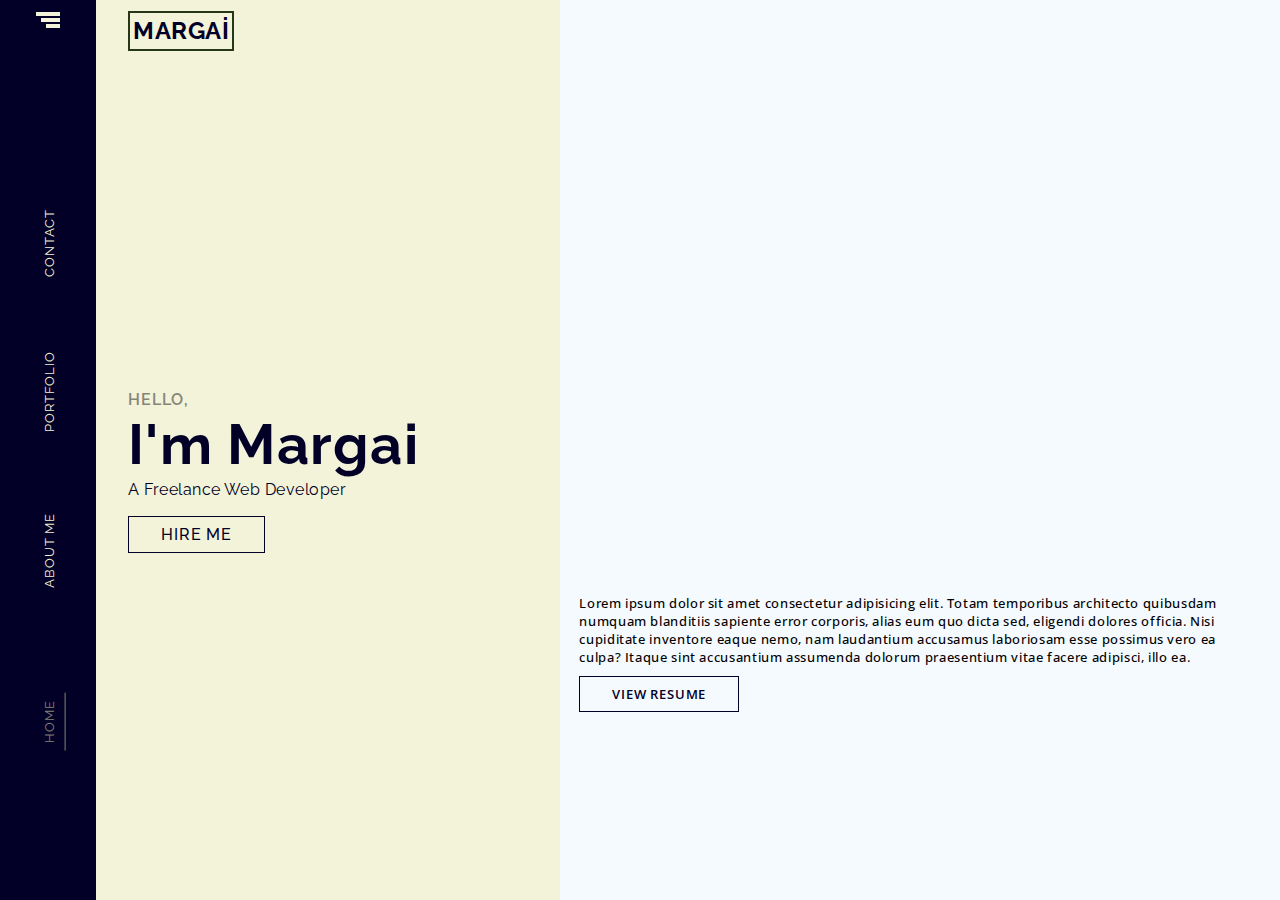
<file: index.html>
<!DOCTYPE html>
<html lang="en">
  <head>
    <meta charset="UTF-8" />
    <meta name="viewport" content="width=device-width, initial-scale=1.0" />
    <meta http-equiv="X-UA-Compatible" content="ie=edge" />
    <title>Margai Wangara | Home</title>

    <!-- Font awesome -->
    <link
      rel="stylesheet"
      href="https://use.fontawesome.com/releases/v5.7.2/css/all.css"
      integrity="sha384-fnmOCqbTlWIlj8LyTjo7mOUStjsKC4pOpQbqyi7RrhN7udi9RwhKkMHpvLbHG9Sr"
      crossorigin="anonymous"
    />
    <!-- Custom Styles -->
    <link rel="stylesheet" href="css/styles.css" />
  </head>
  <body>
    <div class="container">
      <header>
        <span>
          <span></span>
          <span></span>
          <span></span>
        </span>
        <nav>
          <ul class="navbar-nav">
            <li><a href="#" class="active">home</a></li>
            <li><a href="#">about me</a></li>
            <li><a href="#">portfolio</a></li>
            <li><a href="#">contact</a></li>
          </ul>
        </nav>
      </header>
      <div class="content">
        <div class="home">
          <div class="center">
            <div class="top">
              <!--       <img src="https://scontent-frx5-1.xx.fbcdn.net/v/t1.0-9/12321379_1286078384741756_4791344662299519083_n.jpg?_nc_cat=100&_nc_ht=scontent-frx5-1.xx&oh=909c296ecf6f631ba02d70f7a435f9a0&oe=5CDBA5E0" alt="sample-image"> -->
            </div>
            <div class="bottom">
              <p>
                Lorem ipsum dolor sit amet consectetur adipisicing elit. Totam
                temporibus architecto quibusdam numquam blanditiis sapiente
                error corporis, alias eum quo dicta sed, eligendi dolores
                officia. Nisi cupiditate inventore eaque nemo, nam laudantium
                accusamus laboriosam esse possimus vero ea culpa? Itaque sint
                accusantium assumenda dolorum praesentium vitae facere adipisci,
                illo ea.
              </p>
              <span><a href="#" class="btn btn-secondary">view resume</a></span>
            </div>
          </div>
          <div class="left">
            <a href="#" class="navbar-brand">
              <span>margaİ</span>
            </a>
            <div class="center">
              <h6>hello,</h6>
              <h3>i'm margai</h3>
              <p>a freelance web developer</p>
              <a href="#" class="btn btn-primary">hire me</a>
            </div>
            <div class="bottom">
              <ul>
                <li>
                  <a
                    href="https://www.facebook.com/margai.wangara/"
                    target="_blank"
                    title="Facebook"
                    ><i class="fab fa-facebook-f"></i
                  ></a>
                </li>
                <li>
                  <a
                    href="https://twitter.com/margaiwangara/"
                    target="_blank"
                    title="Twitter"
                    ><i class="fab fa-twitter"></i
                  ></a>
                </li>
                <li>
                  <a
                    href="https://www.linkedin.com/in/margai-wangara-344872108/"
                    target="_blank"
                    title="LinkedIn"
                    ><i class="fab fa-linkedin-in"></i
                  ></a>
                </li>
                <li>
                  <a
                    href="https://github.com/margaiwangara/"
                    target="_blank"
                    title="Github"
                    ><i class="fab fa-github"></i
                  ></a>
                </li>
                <li>
                  <a
                    href="https://codepen.io/wangara-margai/"
                    target="_blank"
                    title="Codepen"
                    ><i class="fab fa-codepen"></i
                  ></a>
                </li>
              </ul>
            </div>
          </div>
        </div>
        <div class="portfolio">
          <div class="portfolio-inner">
            <h5>the selected of</h5>
            <h3>portfolİo</h3>
            <div class="works">
              <ul class="tabs">
                <li><a href="#" class="tab active">all</a></li>
                <li><a href="#" class="tab">frontend</a></li>
                <li><a href="#" class="tab">backend</a></li>
                <li><a href="#" class="tab">mobile</a></li>
              </ul>
              <div class="work">
                <div class="card">
                  <div class="logo">
                    <span class="logo-text">
                      m
                    </span>
                  </div>
                  <div class="card-body">
                    <h4><a href="#" class="project-name">Title</a></h4>
                    <p class="project-description">
                      Lorem ipsum dolor sit amet consectetur adipisicing elit.
                      Sed, dolorum?
                    </p>
                    <h6><i class="fas fa-code"></i> html</h6>
                  </div>
                </div>
                <div class="card">
                  <div class="logo">
                    <span class="logo-text">
                      m
                    </span>
                  </div>
                  <div class="card-body">
                    <h4><a href="#" class="project-name">Title</a></h4>
                    <p class="project-description">
                      Lorem ipsum dolor sit amet consectetur adipisicing elit.
                      Sed, dolorum?
                    </p>
                    <h6><i class="fas fa-code"></i> html</h6>
                  </div>
                </div>
                <div class="card">
                  <div class="logo">
                    <span class="logo-text">
                      m
                    </span>
                  </div>
                  <div class="card-body">
                    <h4><a href="#" class="project-name">Title</a></h4>
                    <p class="project-description">
                      Lorem ipsum dolor sit amet consectetur adipisicing elit.
                      Sed, dolorum?
                    </p>
                    <h6><i class="fas fa-code"></i> html</h6>
                  </div>
                </div>
                <div class="card">
                  <div class="logo">
                    <span class="logo-text">
                      m
                    </span>
                  </div>
                  <div class="card-body">
                    <h4><a href="#" class="project-name">Title</a></h4>
                    <p class="project-description">
                      Lorem ipsum dolor sit amet consectetur adipisicing elit.
                      Sed, dolorum?
                    </p>
                    <h6><i class="fas fa-code"></i> html</h6>
                  </div>
                </div>
                <div class="card">
                  <div class="logo">
                    <span class="logo-text">
                      m
                    </span>
                  </div>
                  <div class="card-body">
                    <h4><a href="#" class="project-name">Title</a></h4>
                    <p class="project-description">
                      Lorem ipsum dolor sit amet consectetur adipisicing elit.
                      Sed, dolorum?
                    </p>
                    <h6><i class="fas fa-code"></i> html</h6>
                  </div>
                </div>
                <div class="card">
                  <div class="logo">
                    <span class="logo-text">
                      m
                    </span>
                  </div>
                  <div class="card-body">
                    <h4><a href="#" class="project-name">Title</a></h4>
                    <p class="project-description">
                      Lorem ipsum dolor sit amet consectetur adipisicing elit.
                      Sed, dolorum?
                    </p>
                    <h6><i class="fas fa-code"></i> html</h6>
                  </div>
                </div>
                <!-- <a href="#" class="work-grid"><img src="https://images.pexels.com/photos/270366/pexels-photo-270366.jpeg?auto=compress&cs=tinysrgb&dpr=2&h=650&w=940" alt="test-image"></a>
                            <a href="#" class="work-grid"><img src="https://images.pexels.com/photos/546819/pexels-photo-546819.jpeg?auto=compress&cs=tinysrgb&dpr=2&h=650&w=940" alt="test-image-2"></a>
                            <a href="#" class="work-grid"><img src="https://images.pexels.com/photos/360591/pexels-photo-360591.jpeg?auto=compress&cs=tinysrgb&dpr=2&h=650&w=940" alt="test-image-2"></a>
                            <a href="#" class="work-grid"><img src="https://images.pexels.com/photos/226232/pexels-photo-226232.jpeg?auto=compress&cs=tinysrgb&dpr=2&h=650&w=940" alt="test-image-2"></a>
                            <a href="#" class="work-grid"><img src="https://images.pexels.com/photos/325111/pexels-photo-325111.jpeg?auto=compress&cs=tinysrgb&dpr=2&h=650&w=940" alt="test-image-2"></a>
                            <a href="#" class="work-grid"><img src="https://images.pexels.com/photos/574073/pexels-photo-574073.jpeg?auto=compress&cs=tinysrgb&dpr=2&h=650&w=940" alt="test-image-2"></a>
                            <a href="#" class="work-grid"><img src="https://images.pexels.com/photos/270360/pexels-photo-270360.jpeg?auto=compress&cs=tinysrgb&dpr=2&h=650&w=940" alt="test-image-2"></a>
                            <a href="#" class="work-grid"><img src="https://images.pexels.com/photos/965345/pexels-photo-965345.jpeg?auto=compress&cs=tinysrgb&dpr=2&h=650&w=940" alt="test-image-2"></a>
                            <a href="#" class="work-grid"><img src="https://images.pexels.com/photos/239898/pexels-photo-239898.jpeg?auto=compress&cs=tinysrgb&dpr=2&h=650&w=940" alt="test-image-2"></a> -->
              </div>
              <!-- <span><a href="#" class="btn btn-primary">Load More...</a></span> -->
            </div>
          </div>
        </div>
        <div class="contact">
          <div class="contact-form">
            <form action="#" autocomplete="off">
            <div class="left">
              <h3>write me</h3>
              <span></span>
              
                <label for="name">name</label>
                <input type="text" name="name" class="form-control" />
                <label for="name">email</label>
                <input type="email" name="email" class="form-control" />
              
            </div>
            <div class="right">
              <div class="text-area">
                <label for="message">message</label
                ><textarea
                  name="message"
                  cols="30"
                  rows="15"
                  class="form-control"
                  placeholder="Write Text Here"
                ></textarea>
              </div>

              <a href="#" class="btn btn-primary-filled">send message</a>
            </div>
            </form>
          </div>
        </div>
        <footer>
          &copy;2019 - lazy loading inc.
        </footer>
      </div>
      <div class="overlay">
        <span>m</span>
      </div>
    </div>
   
  </body>
</html>
</file>
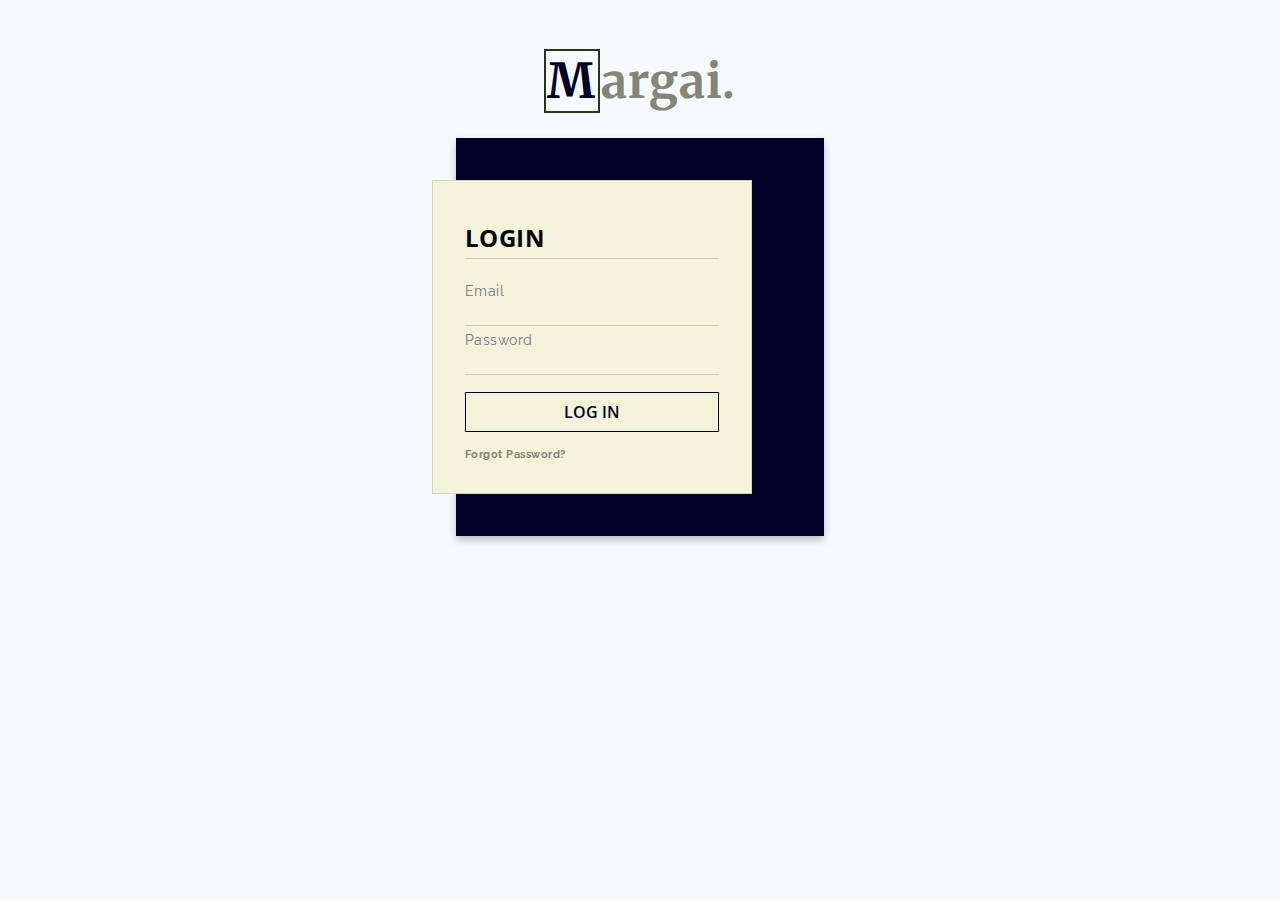
<file: admin/login.html>
<!DOCTYPE html>
<html lang="en">
<head>
  <meta charset="UTF-8">
  <meta name="viewport" content="width=device-width, initial-scale=1.0">
  <meta http-equiv="X-UA-Compatible" content="ie=edge">
  <link rel="stylesheet" href="../css/admin.css">
  <title>Margai Wangara | Admin</title>
</head>
<body>
  <div class="container">
    <h3>
      <span>m</span><span>argai.</span>
    </h3>
    <div class="form-container">
      <div class="form-inner">
          <h3>login</h3>
        <form action="#">
          
          <div class="form-group">
            <label for="email">Email</label>
            <input type="email" name="email" class="form-control">
            <label for="password">Password</label>
            <input type="password" name="password" class="form-control">
          </div>
          <button type="submit">Log In</button>
          <h6><a href="#">Forgot Password?</a></h6>
        </form>
      </div>
    </div>
  </div>
</body>
</html>
</file>
<file: css/styles.css>
@import url("https://fonts.googleapis.com/css?family=Raleway:400, 500,700|Open+Sans:400, 500,700|Merriweather:700");
:root {
  --primary: #f2f3d9;
  --secondary: #030027;
  --primary-dark: #848577;
  --secondary-dark: #757389;
  --neutral-grey: #cbc9c5;
}

* {
  margin: 0;
  padding: 0;
}
a {
  text-decoration: none;
}

body {
  width: 100%;
  min-height: 100vh;
  background: #fefae0;
  font-family: Raleway, sans-serif;
  background: #f5faff;
}

.container {
  display: flex;
  min-height: 100vh;
  width: 100%;
}

/*  Header */
.container > header {
  flex: 1;
  order: 1;
  box-sizing: border-box;
  display: flex;
  flex-direction: column;
  align-items: center;
  background: var(--secondary);
}

.container > header > span {
  height: 10vh;
  display: flex;
  flex-direction: column;
  align-items: flex-end;
  box-sizing: border-box;
  cursor: pointer;
  padding: 0.7rem 0;
}

.container > header > span:hover > span {
  border-color: var(--primary-dark);
}

.container > header > span > span {
  border: solid 2px var(--primary);
  margin: 0.06rem;
}

.container > header > span > span:first-child {
  width: 20px;
}

.container > header > span > span:nth-child(2) {
  width: 15px;
}

.container > header > span > span:last-child {
  width: 10px;
}

.container > header > nav > ul {
  list-style-type: none;
  width: 100%;
  display: grid;
  grid-template-rows: repeat(auto-fit, minmax(100px, 1fr));
  grid-column-gap: 0.5rem;
  justify-content: center;
  box-sizing: border-box;
  height: 70vh;
  align-items: end;
  padding: 0 0 0.5rem 0;
}

.container > header > nav > ul > li {
  transform: rotate(-90deg);
  width: 100%;
  display: block;
}

.container > header > nav > ul > li:first-child {
  order: 4;
}

.container > header > nav > ul > li:nth-child(2) {
  order: 3;
}
.container > header > nav > ul > li:nth-child(3) {
  order: 2;
}
.container > header > nav > ul > li:last-child {
  order: 1;
}
.container > header > nav > ul > li > a {
  text-transform: uppercase;
  color: var(--primary);
  padding: 0.5rem;
  font-size: 0.83rem;
  letter-spacing: 0.05rem;
}

.container > header > nav > ul > li > a:hover {
  border-bottom: solid 1.3px var(--primary-dark);
  color: var(--primary-dark);
}

.container > header > nav > ul > li > a.active {
  border-bottom: solid 1.3px var(--primary-dark);
  color: var(--primary-dark);
}
/* Content */
.container .content {
  flex: 14;
  display: flex;
  flex-direction: column;
  order: 2;
  height: 100vh;
  overflow: auto;
  width: 100%;
}

/* Home */
.content .home {
  display: flex;
  width: 100%;
  min-height: 100vh;
}
/*  Center */
.content .home > .center {
  flex: 5;
  order: 2;
  min-height: 100vh;
  width: 100%;
  display: flex;
  flex-direction: column;
  overflow-y: auto;
}
.content .home > .center > .top {
  width: 100%;
  height: 63vh;
  position: relative;
  background: url("https://images.pexels.com/photos/226232/pexels-photo-226232.jpeg?auto=compress&cs=tinysrgb&dpr=2&h=650&w=940")
    no-repeat center/cover;
}
.content .home > .center > .top:after {
  position: absolute;
  left: 0;
  top: 0;
  bottom: 0;
  right: 0;
  content: "";
  background: rgba(0, 0, 0, 0);
}
.content .home > .center > .top > img {
  width: 100%;
  height: 100%;
}
.content .home > .center > .bottom {
  height: 20vh;
  padding: 1.2rem;
  display: flex;
  flex-direction: column;
  font-size: 0.8rem;
  font-family: "Open Sans", sans-serif;
}
.content .home > .center > .bottom > p {
  font-weight: 500;
  margin: 0.5rem 0 1.2rem 0;
  letter-spacing: 0.04rem;
}

.content .home > .center > .bottom > span > a {
  font-weight: 600;
  margin-bottom: 0.8rem;
}

/*  Left */
.content .home > .left {
  flex: 3;
  order: 1;
  min-height: 100vh;
  width: 100%;
  background: var(--primary);
  box-sizing: border-box;
  display: flex;
  flex-direction: column;
  justify-content: space-between;
  align-items: flex-start;
  padding: 0.7rem 0 1rem 2rem;
}

.content .home > .left > .navbar-brand {
  font-weight: 700;
  font-size: 1.5rem;
  text-transform: uppercase;
  padding: 0.2rem;
  border: solid 2px #283618;
  color: var(--secondary);
  text-align: center;
  font-family: "Raleway", sans-serif;
  letter-spacing: 0.03rem;
}

.content .home > .left .center {
  line-height: 2.82rem;
  color: var(--secondary);
}
.content .home > .left .center > h6 {
  text-transform: uppercase;
  letter-spacing: 0.05rem;
  font-size: 1rem;
  font-weight: 600;
  color: var(--primary-dark);
}

.content .home > .left .center > h3 {
  text-transform: capitalize;
  font-size: 3.5rem;
  letter-spacing: 0.08rem;
  font-weight: 700;
}

.content .home > .left .center > p {
  text-transform: capitalize;
  letter-spacing: 0.03rem;
}

.content .home > .left .bottom > ul {
  display: grid;
  list-style-type: none;
  grid-template-columns: repeat(5, 1fr);
  grid-column-gap: 0.8rem;
}

.content .home > .left > .bottom > ul > li > a {
  color: var(--secondary-dark);
}

.content .home > .left > .bottom > ul > li > a:hover {
  color: var(--secondary);
}
/* Porfolio */
.content .portfolio {
  width: 100%;
  color: var(--secondary);
  background: var(--primary);
  margin: 0.5rem 0;
}
.portfolio .portfolio-inner {
  min-height: 100%;
  width: 85%;
  margin: 0 auto;
  box-sizing: border-box;
  text-align: center;
  padding: 1.5rem 2rem;
  display: flex;
  flex-direction: column;
}

.portfolio .portfolio-inner > h5 {
  text-transform: uppercase;
  letter-spacing: 0.15rem;
  font-size: 1.3rem;
  font-weight: 400;
  line-height: 2.8rem;
}

.portfolio .portfolio-inner > h3 {
  text-transform: uppercase;
  letter-spacing: 0.15rem;
  font-size: 2.7rem;
  font-weight: 700;
}

.portfolio-inner .works {
  display: flex;
  flex-direction: column;
  margin: 1.5rem 0;
  width: 100%;
  min-height: 100%;
}

.portfolio-inner .works > ul.tabs {
  list-style-type: none;
  display: grid;
  grid-template-columns: repeat(auto-fit, minmax(100px, 1fr));
  grid-column-gap: 0.2rem;
}

.portfolio-inner .works > ul.tabs > li > a {
  color: var(--neutral-grey);
  text-transform: capitalize;
  display: block;
  border-bottom: solid 1.4px;
  padding: 0.7rem 0;
}

.portfolio-inner .works > ul.tabs > li > a:hover {
  color: var(--secondary);
}

.portfolio-inner .works > ul.tabs > li > a.active {
  color: var(--secondary);
}

.portfolio-inner .works .work {
  display: grid;
  grid-template-columns: repeat(auto-fit, minmax(300px, 1fr));
  /* grid-template-rows: 170px; */
  grid-gap: 1rem;
  margin: 2rem 0;
  width: 100%;
  /* grid-template-areas:
    "a b c"
    "a e c"
    "d e f"
    "d h f"
    "g h i"; */
}

/* Grid of cards */
.card {
  border: solid 1px #f1f1f1;
  width: 300px;
  box-sizing: border-box;
  border-radius: 0.25rem;
  box-shadow: 0 4px 8px 0 rgba(0, 0, 0, 0.25);
  display: flex;
  flex-direction: column;
  min-height: 300px;
  background: #fff;
}

.card img {
  height: 100%;
  width: 100%;
}

.card .logo {
  height: 200px;
  box-sizing: border-box;
  display: flex;
  justify-content: center;
  align-items: center;
  background: var(--primary);
  font-family: "Lato", sans-serif;
  font-weight: 700;
  cursor: pointer;
}

.card .logo > span {
  padding: 2rem;
  text-align: center;
  font-size: 5rem;
  text-transform: uppercase;
  font-weight: 700;
  background: var(--secondary);
  color: var(--primary);
  box-sizing: border-box;
  min-width: 80%;
  min-height: 80%;
}

.card .logo > span:hover {
  opacity: 0.7;
}

.card .card-body {
  padding: 1rem;
  box-sizing: border-box;
  display: flex;
  flex-direction: column;
  line-height: 1.9rem;
  text-align: left;
}

.card-body > h4 > a {
  color: var(--secondary);
  font-size: 1.5rem;
  text-transform: capitalize;
  letter-spacing: 0.05rem;
  padding: 0.15rem;
  border-bottom: solid 2px #a9a9ab;
  display: block;
}

.card-body > h6 {
  color: var(--secondary);
  font-size: 0.75rem;
  text-transform: uppercase;
  letter-spacing: 0.02rem;
  font-weight: 700;
  line-height: 0.5rem;
}
.card-body > h4 > a:hover {
  color: #a9a9ab;
}

.card-body > p {
  line-height: 1.2rem;
  padding: 0.5rem 0;
  font-size: 0.85rem;
  text-transform: capitalize;
}

/* End of grid of cards */
/*  Children of a grid area alignment */
.portfolio-inner .works > .work > a:first-child {
  grid-area: a;
}

.portfolio-inner .works > .work > a:nth-child(2) {
  grid-area: b;
}

.portfolio-inner .works > .work > a:nth-child(3) {
  grid-area: c;
}

.portfolio-inner .works > .work > a:nth-child(4) {
  grid-area: d;
}

.portfolio-inner .works > .work > a:nth-child(5) {
  grid-area: e;
}

.portfolio-inner .works > .work > a:nth-child(6) {
  grid-area: f;
}

.portfolio-inner .works > .work > a:nth-child(7) {
  grid-area: g;
}

.portfolio-inner .works > .work > a:nth-child(8) {
  grid-area: h;
}

.portfolio-inner .works > .work > a:last-child {
  grid-area: i;
}
/* End of children of a grid area alignment */
/* .portfolio-inner .works > .work > a {
  width: 100%;
  perspective: 1000px;
}

.portfolio-inner .works > .work > a:hover {
  opacity: 0.5;
}
.portfolio-inner .works > .work > a > img {
  height: 100%;
  width: 100%;
  filter: grayscale(100%);
} */

/*  Contact */
.content .contact {
  width: 100%;
  min-height: 100%;
  display: flex;
  justify-content: center;
  align-items: center;
}

.contact > .contact-form {
  height: 400px;
  min-width: 70%;
  display: flex;
  background: var(--primary);
  box-shadow: 0 6px 10px 0 rgba(0, 0, 0, 0.25);
  box-sizing: border-box;
}
.contact > .contact-form > form {
  width: 100%;
  display: flex;
  padding: 3rem 0 0 3rem;
}

.contact > .contact-form > form > .left {
  flex: 1;
  display: flex;
  flex-direction: column;
  line-height: 2.5rem;
  border-right: solid 1px var(--neutral-grey);
  padding: 0 0.7rem 0 0;
  box-sizing: border-box;
}

.contact > .contact-form > form > .left > h3 {
  text-transform: capitalize;
  font-size: 2.8rem;
  font-weight: 700;
  color: var(--secondary);
}

.contact > .contact-form > form > .left > span {
  width: 30%;
  border: solid 2px var(--secondary);
  margin: 1.3rem 0 0.9rem 0;
}

.contact > .contact-form > form > .left label {
  text-transform: capitalize;
  color: var(--secondary-dark);
  font-size: 0.85rem;
}

/*  Right */
.contact > .contact-form > form > .right {
  flex: 1;
  display: flex;
  flex-direction: column;
  line-height: 2.5rem;
  box-sizing: border-box;
}
.contact > .contact-form > form > .right .text-area {
  display: flex;
  flex-direction: column;
  padding: 0 0.9rem;
  height: 83.5%;
}

.contact-form > form > .right .text-area label {
  text-transform: capitalize;
  color: var(--secondary-dark);
  font-size: 0.85rem;
}

/*  Footer */
footer {
  max-width: 100%;
  padding: 1.5rem 1rem;
  text-transform: uppercase;
  font-weight: 700;
  color: var(--secondary-dark);
  background: var(--primary);
  text-align: center;
  font-family: "Merriweather", sans-serif;
}
/*  Utility Classes*/
.btn {
  text-transform: uppercase;
  background: transparent;
  color: var(--secondary);
  padding: 0.5rem 2rem;
  text-align: center;
  letter-spacing: 0.05rem;
  font-weight: 500;
}

.btn-primary {
  border: solid 1px var(--secondary);
}

.btn-primary-filled {
  border: solid 1px var(--secondary);
  color: var(--primary);
  background: var(--secondary);
}

.btn-primary-filled:hover {
  opacity: 0.7;
}

.btn-primary:hover {
  border-color: var(--secondary-dark);
  color: var(--secondary-dark);
}

.btn-secondary {
  border: solid 1px var(--secondary);
  color: var(--secondary);
}

.btn-secondary:hover {
  background: var(--secondary);
  border: solid 1px var(--secondary);
  color: var(--primary);
}
.form-control {
  background: transparent;
  border: 0;
  border-bottom: solid 1px var(--neutral-grey);
  font-size: 0.85rem;
  padding: 0.15rem 0.1rem;
}

.form-control:focus {
  outline: none;
  border-bottom-color: var(--secondary);
}
textarea {
  border: none !important;
  resize: none;
  font-family: "Open Sans", sans-serif;
  width: 100%;
  height: 100%;
  margin-bottom: 0.5rem;
}

/* overlay */
.overlay {
  position: fixed;
  height: 100%;
  width: 100%;
  background: rgba(242, 243, 217, 0.9);
  display: flex;
  justify-content: center;
  align-items: center;
  display: none;
}

.overlay > span {
  text-transform: uppercase;
  font-size: 3.2rem;
  font-weight: 700;
  font-family: "Raleway", sans-serif;
  color: var(--secondary);
  border: solid 1.5px;
  padding: 0.35rem;
  animation: rotating-logo 1s infinite;
}

@keyframes rotating-logo {
  from {
    transform: rotate(0deg);
  }
  to {
    transform: rotate(360deg);
  }
}

@media all and (max-width: 768px){

 /* Content Home */
.content .home {
  display: flex;
  flex-direction: column;
  
}

.content .home > .center {
  display: none;
}

.portfolio-inner .works > ul.tabs {
  display:none;
}

.portfolio .portfolio-inner {
  width: 100%;
}

.portfolio-inner .works .work {
  grid-template-columns: repeat(auto-fit, minmax(250px, 1fr));
  
}

}

@media all and (max-width: 568px){
  /* Header */
  .container > header{
    display: none;
  }
 /* Content Home */
.content .home {
  display: flex;
  flex-direction: column;
  
}

.content .home > .center {
  display: none;
}

.portfolio-inner .works > ul.tabs {
  display:none;
}

.portfolio .portfolio-inner {
  width: 100%;
}

/*  Contact */
.content .contact {
  display: none;
}
.contact > .contact-form > form {
  flex-direction: column;
  padding: 0.8rem;
}

.contact > .contact-form > form > .left {
  padding: 1rem;
  border-right: none;
  line-height: 1.65rem
}

.contact > .contact-form > form > .right {
  line-height: 1.65rem
}
}
</file>
<file: css/admin.css>
@import url("https://fonts.googleapis.com/css?family=Raleway:400, 500,700|Open+Sans:400, 500,700|Merriweather:700");
:root {
  --primary: #f2f3d9;
  --secondary: #030027;
  --primary-dark: #848577;
  --secondary-dark: #757389;
  --neutral-grey: #cbc9c5;
}

a{
  text-decoration: none;
}
*{
  margin: 0;
  padding: 0;
}

body{
  max-width: 100%;
  min-height: 100%;
  background: #f5faff;
}

.container{
  max-width: 100%;
  min-height: 100%;
  display: flex;
  align-items: center;
  flex-direction: column;
}

.container > h3{
  margin: 3rem 0 1.5rem 0;
  font-weight: 700;
  font-size: 3rem;
  text-transform: uppercase;
  padding: 0.2rem;
  text-align: center;
  font-family: "Merriweather", sans-serif;
  letter-spacing: 0.05rem;
}
.container > h3 > span:first-child{
  border: solid 2px #283618;
  color: #030027;
  padding: 0 0.1rem;
  margin: 0 0.1rem 0 0;
}

.container > h3 > span:last-child{
  color: #848577;
  text-transform: lowercase;
}

.container .form-container{
  width: 25%;
  min-height: 350px;
  display: flex;
  align-items: center;
  font-family: 'Raleway', sans-serif;
  background: #030027;
  padding: 1.5rem;
  box-shadow: 0 4px 8px 0 rgba(0, 0, 0, 0.25);
}

.form-container .form-inner{
  width: 100%;
  height: 100%;
  box-sizing: border-box;
  padding: 2rem;
  background: #f2f3d9;
  margin-left: -3rem;
  border: solid 1px rgba(0, 0, 0, 0.125);
}

.form-inner > h3{
  text-transform: uppercase;
  font-weight: 700;
  letter-spacing: 0.03rem;
  font-size: 1.5rem;
  font-family: "Open Sans",sans-serif;
  padding: 0.25rem 0;
  margin: 0.25rem 0 1rem 0;
  border-bottom: solid #cbc9c5 1px;
}
.form-inner > form{
  display: flex;
  flex-direction: column;
}
.form-inner > form .form-group{
  display: flex;
  flex-direction: column;
  margin: 0.1rem 0;
  line-height: 1.8rem;
}

.form-inner > form .form-group > label{
  text-transform: capitalize;
  font-size: 0.9rem;
  letter-spacing: 0.03rem;
  color: #757389;
}

.form-inner > form  .form-group > input{
  border: none;
  border-bottom: solid 1px #cbc9c5;
  background: transparent;
  font-size: 0.9rem;
  padding: 0.1rem 0;
  
}

.form-inner > form  .form-group > input:focus{
  outline: none;
  border-bottom-color: #030027;
  
}

.form-inner > form > button{
  margin: 1rem 0;
  text-transform: uppercase;
  font-size: 1rem;
  padding: 0.5rem 0;
  background: transparent;
  border: solid 1px #030027;
  color: #030027;
  cursor: pointer;
  font-weight: 600;
  letter-spacing: 0.01rem;
  font-family: 'Open Sans',sans-serif;
}

.form-inner > form > button:hover{
  color: #f2f3d9;
  background: #030027;
}

.form-inner > form > h6 > a{
  letter-spacing: 0.03rem;
  color: #848577;
}

.form-inner > form > h6 > a:hover{
  color: #030027;
}
</file>
